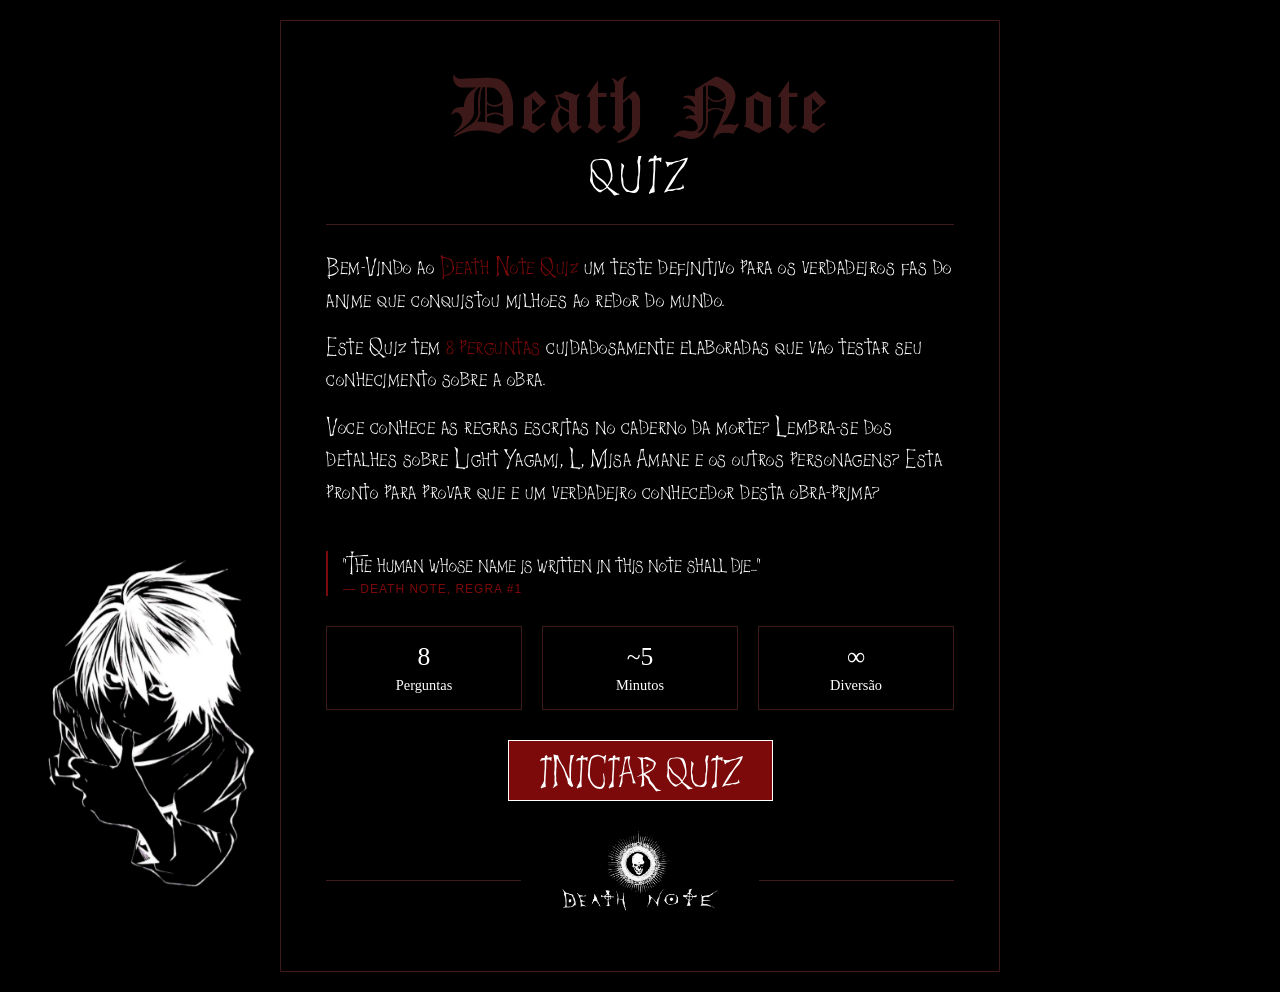
<file: index.html>
<!DOCTYPE html>
<html lang="pt-BR">
<head>
    <meta charset="UTF-8">
    <meta name="viewport" content="width=device-width, initial-scale=1.0">
    <title>Death Note Quiz</title>
    <link rel="stylesheet" href="css/style.css">
</head>
<body>

    <img src="BancoImgs/L-index.png" class="ilustracao-l" alt="L Lawliet">

    <div class="quiz-container">
        
        <header class="quiz-header">
            <h1 class="logo-death-note">Death Note</h1>
            <h2 class="subtitulo-quiz">QUIZ</h2>
        </header>

        <div class="linha-divisoria"></div>

        <main class="quiz-welcome">
            <div class="texto-introducao">
                <p>
                    Bem-Vindo ao <span class="destaque-vermelho-texto">Death Note Quiz</span> um teste definitivo para os verdadeiros fas do anime que conquistou milhoes ao redor do mundo.
                </p>
                <p>
                    Este Quiz tem <span class="destaque-vermelho-texto">8 perguntas</span> cuidadosamente elaboradas que vao testar seu conhecimento sobre a obra.
                </p>
                <p>
                    Voce conhece as regras escritas no caderno da morte? Lembra-se dos detalhes sobre Light Yagami, L, Misa Amane e os outros personagens? Esta pronto para provar que e um verdadeiro conhecedor desta obra-prima?
                </p>
            </div>

            <div class="citacao-regra">
                <p class="regra-texto">"The human whose name is written in this note shall die..."</p>
                <span class="regra-subtitulo">— DEATH NOTE, REGRA #1</span>
            </div>
        </main>

        <section class="info-grid">
            <div class="card-info">
                <span class="numero-info">8</span>
                <span class="label-info">Perguntas</span>
            </div>
            <div class="card-info">
                <span class="numero-info">~5</span>
                <span class="label-info">Minutos</span>
            </div>
            <div class="card-info">
                <span class="numero-info">∞</span>
                <span class="label-info">Diversão</span>
            </div>
        </section>

        <section class="section-action">
            <a href="quiz.html" class="btn-iniciar">INICIAR QUIZ</a>
        </section>

        <footer class="quiz-footer">
            <div class="linha-rodape"></div>
            <img src="BancoImgs/caveira.png" class="imagem-caveira-rodape" alt="Death Note">
            <div class="linha-rodape"></div>
        </footer>

    </div>

</body>
</html>
</file>
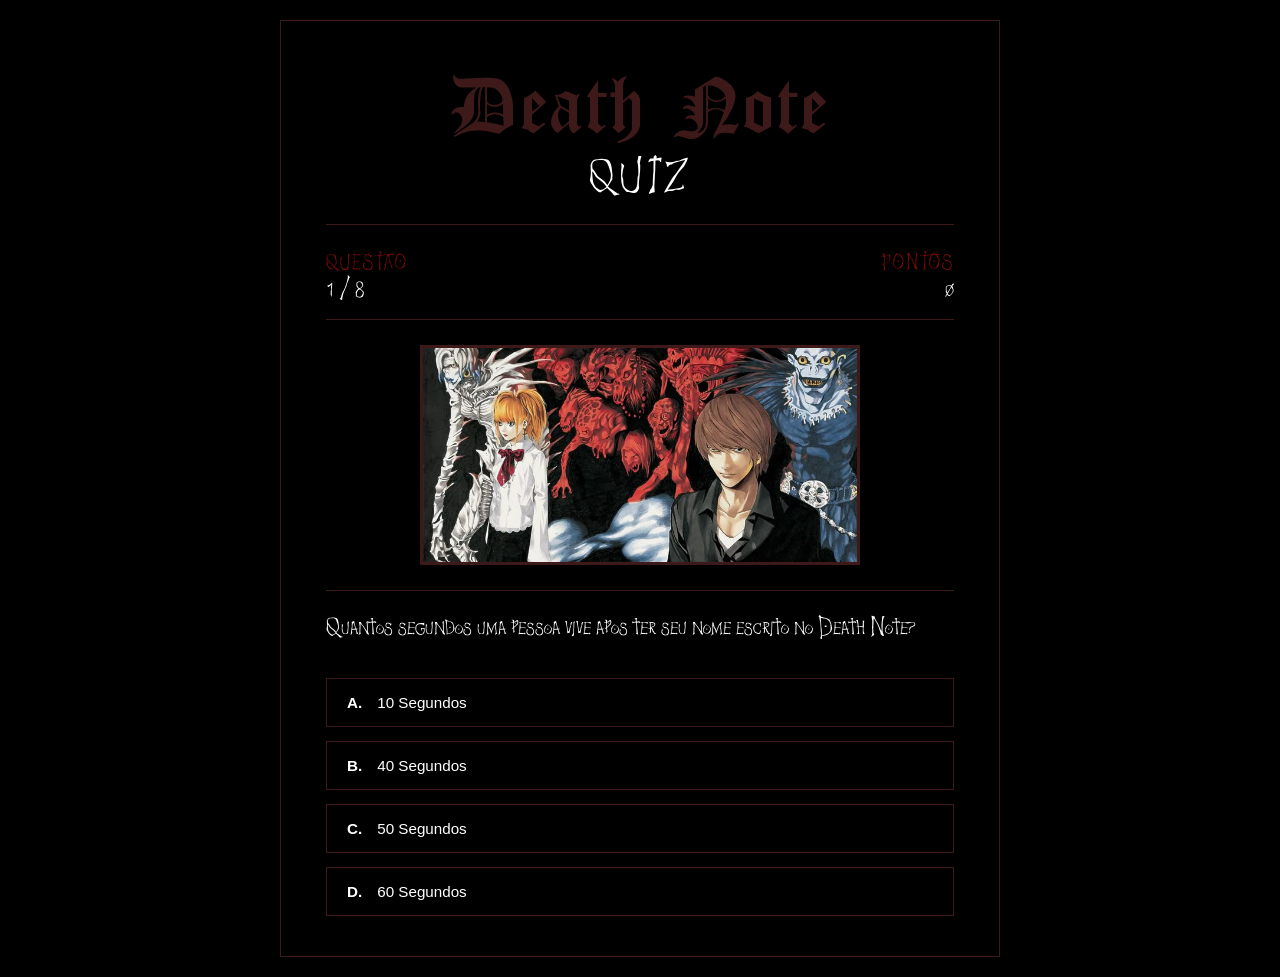
<file: quiz.html>
<!DOCTYPE html>
<html lang="pt-BR">
<head>
    <meta charset="UTF-8">
    <meta name="viewport" content="width=device-width, initial-scale=1.0">
    <title>Death Note - Quiz</title>
    <link rel="stylesheet" href="css/style.css">
    <link rel="stylesheet" href="css/quiz.css">
</head>
<body>

    <div class="quiz-container">
        
        <header class="quiz-header-interno">
            <h1 class="logo-death-note">Death Note</h1>
            <h2 class="subtitulo-quiz">QUIZ</h2>
        </header>

        <div class="linha-divisoria"></div>

        <div class="status-container">
            <div class="status-item">
                <span class="status-label">QUESTAO</span>
                <span id="numero-questao" class="status-valor">1 / 8</span>
            </div>
            <div class="status-item">
                <span class="status-label">PONTOS</span>
                <span id="valor-pontuacao" class="status-valor">0</span> 
            </div>
        </div>

        <div class="linha-divisoria" style="margin: 15px 0 25px 0;"></div>

        <div class="container-imagem-pergunta">
            <img id="imagem-pergunta" src="BancoImgs/questaoUm.jpeg" alt="Questão">
        </div>

        <div class="linha-divisoria" style="margin: 25px 0 20px 0;"></div>

        <p id="texto-pergunta" class="pergunta-texto-estilo">
            Carregando pergunta...
        </p>

        <div class="alternativas-grid">
            <button class="btn-opcao" onclick="verificarResposta(0)">
                <span class="letra">A.</span> <span class="texto-btn">Opção A</span>
            </button>
            <button class="btn-opcao" onclick="verificarResposta(1)">
                <span class="letra">B.</span> <span class="texto-btn">Opção B</span>
            </button>
            <button class="btn-opcao" onclick="verificarResposta(2)">
                <span class="letra">C.</span> <span class="texto-btn">Opção C</span>
            </button>
            <button class="btn-opcao" onclick="verificarResposta(3)">
                <span class="letra">D.</span> <span class="texto-btn">Opção D</span>
            </button>
        </div>
    </div>

    <script src="js/bdQuiz.js"></script>
    <script src="js/script.js"></script>
</body>
</html>
</file>
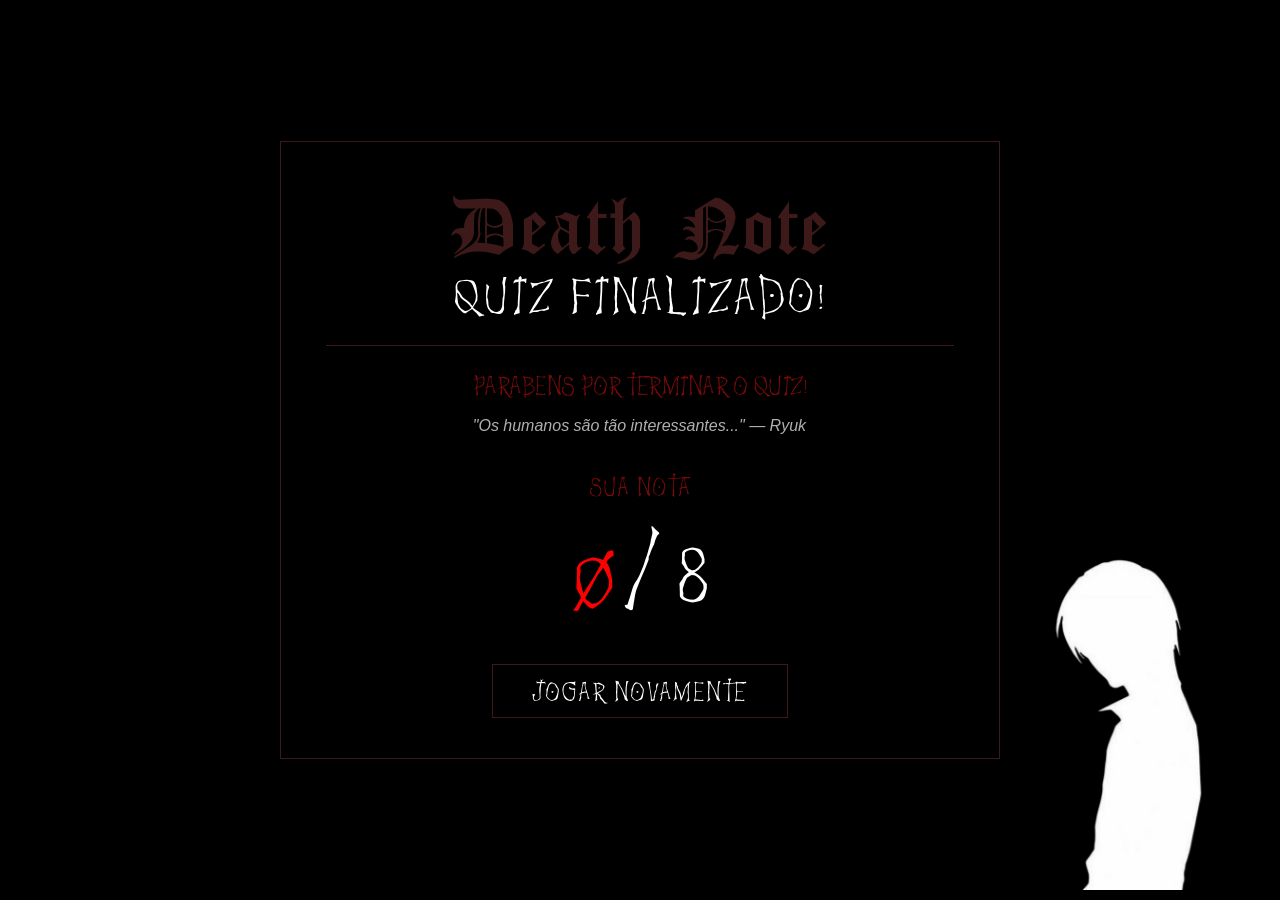
<file: resultado.html>
<!DOCTYPE html>
<html lang="pt-BR">
<head>
    <meta charset="UTF-8">
    <meta name="viewport" content="width=device-width, initial-scale=1.0">
    <title>Death Note - Resultado</title>
    <link rel="stylesheet" href="css/style.css">
    <link rel="stylesheet" href="css/resultado.css">
</head>
<body>

    <div class="quiz-container">
        <header class="resultado-header-interno">
            <h1 class="logo-death-note">Death Note</h1>
            <h2 class="subtitulo-quiz-finalizado">QUIZ FINALIZADO!</h2>
        </header>

        <div class="linha-divisoria"></div>

        <div class="resultado-bloco-textos">
            <div class="caixa-mensagem-final">
                <p class="texto-parabens">PARABENS POR TERMINAR O QUIZ!</p>
                <p id="frase-veredito" class="texto-frase-anime">"Eu serei o Deus do novo mundo!"</p>
            </div>

            <div class="caixa-score-final">
                <span class="label-sua-nota">SUA NOTA</span>
                <div class="valor-nota-final">
                    <span id="nota-acertos" class="num-vermelho-vivo">0</span>
                    <span class="barra-maximo">/ 8</span>
                </div>
            </div>

            <button class="btn-reiniciar" onclick="reiniciarQuiz()"> JOGAR NOVAMENTE </button>
        </div>
    </div>

    <img src="BancoImgs/light-FINAL.png" alt="Light Yagami" class="ilustracao-light-fixo">

    <script>
        window.onload = function() {
            const pontuacao = parseInt(localStorage.getItem("pontuacaoFinal")) || 0;
            document.getElementById("nota-acertos").innerText = pontuacao;

            const fraseElemento = document.getElementById("frase-veredito");
            if (pontuacao === 8) {
                fraseElemento.innerText = '"Eu serei o Deus do novo world!" — Light Yagami';
            } else if (pontuacao >= 5) {
                fraseElemento.innerText = '"Não importa o quão genial você seja, você sozinho não pode mudar o mundo." — L Lawliet';
            } else if (pontuacao >= 3) {
                fraseElemento.innerText = '"Arriscar a vida e desperdiçá-la totalmente em vão são duas coisas completamente diferentes." — L Lawliet';
            } else {
                fraseElemento.innerText = '"Os humanos são tão interessantes..." — Ryuk';
            }
        };

        function reiniciarQuiz() {
        localStorage.removeItem("pontuacaoFinal");
        localStorage.removeItem("historicoRespostas");
        window.location.href = "index.html";
    }
    </script>
</body>
</html>
</file>
<file: css/style.css>
/* as fontes adicionadas */
@font-face {
    font-family: 'CloisterBlack';
    src: url('../fonts/CloisterBlack.ttf') format('truetype');
    font-weight: normal;
    font-style: normal;
}

@font-face {
    font-family: 'DeathNoteFont';
    src: url('../fonts/Death Note.ttf') format('truetype');
    font-weight: normal;
    font-style: normal;
}

/* estilos gerais da página */
* {
    box-sizing: border-box;
    margin: 0;
    padding: 0;
}

body {
    background-color: #000000;
    color: #ffffff; /* cor do texto tudo branco */
    font-family: 'Arial', sans-serif;
    min-height: 100vh;
    display: flex;
    justify-content: center;
    align-items: center;
    overflow-x: hidden;
    position: relative;
    padding: 20px;
}

/* aqui é a imagem do L */
.ilustracao-l {
    position: fixed;
    bottom: 10px;
    /* Mudamos de 'left: 40px' para usar uma posição baseada na largura da tela (vw) */
    left: calc(50vw - 640px); 
    width: 300px; /* tamanho do bixinho */
    height: auto;
    z-index: 5;
    pointer-events: none; /* isso aqui faz não ter efeito quando passa o mouse em cima */
    transition: left 0.3s ease;
}

/* container principal */
.quiz-container {
    width: 100%;
    max-width: 720px;
    border: 1px solid #3E1919;
    background-color: #000000; 
    padding: 40px 45px;
    position: relative;
    z-index: 10;
}

/* aqui fica o cabeçalho/header */
.quiz-header {
    text-align: center;
}

.logo-death-note {
    font-family: 'CloisterBlack', serif;
    font-size: 5.2rem;
    color: #3E1919;
    font-weight: normal;
    line-height: 1;
    margin-bottom: 5px;
}

.subtitulo-quiz {
    font-family: 'DeathNoteFont', monospace;
    font-size: 2.5rem;
    color: #ffffff;
    letter-spacing: 4px;
    font-weight: normal;
}

.linha-divisoria {
    width: 100%;
    height: 1px;
    background-color: #3E1919;
    margin: 25px 0;
}

/* aqui é para os blocos de texto dentro do container */
.quiz-welcome {
    display: flex;
    flex-direction: column;
    gap: 24px;
}

.texto-introducao p {
    font-family: 'DeathNoteFont', sans-serif;
    font-size: 1.35rem; /* a fonte é bem compacta então aumentado um pouquinho */
    line-height: 1.5;
    color: #ffffff;
    margin-bottom: 15px;
    letter-spacing: 0.5px;
}

/* destaques texto */
.destaque-vermelho-texto {
    color: #7C0A0A;
}

/* estilização da regra 1 */
.citacao-regra {
    border-left: 2px solid #7C0A0A; /* Marcador vertical */
    padding-left: 15px;
    margin-top: 5px;
}

.regra-texto {
    font-family: 'DeathNoteFont', sans-serif;
    color: #ffffff;
    font-size: 1.3rem;
}

.regra-subtitulo {
    font-family: 'Arial', sans-serif;
    font-size: 0.75rem;
    color: #7C0A0A;
    letter-spacing: 1px;
    display: block;
    margin-top: 5px;
}

/* grid de informações = 3 bloquinhos */
.info-grid {
    display: grid;
    grid-template-columns: repeat(3, 1fr);
    gap: 20px;
    margin: 30px 0;
}

.card-info {
    border: 1px solid #3E1919;
    background: transparent;
    padding: 15px 10px;
    text-align: center;
    display: flex;
    flex-direction: column;
    gap: 5px;
}

.numero-info {
    font-family: 'Georgia', serif;
    font-size: 1.6rem;
    color: #ffffff;
}

.label-info {
    font-family: 'Georgia', serif;
    font-size: 0.9rem;
    color: #ffffff;
}

/* botão de iniciar o quiz */
.section-action {
    display: flex;
    justify-content: center;
    margin-bottom: 30px;
}

.btn-iniciar {
    display: inline-block;
    background-color: #7C0A0A;
    color: #ffffff;
    text-decoration: none;
    font-family: 'DeathNoteFont', monospace;
    font-size: 2.2rem;
    padding: 8px 30px;
    border: 1px solid #ffffff;
    text-align: center;
    transition: background 0.2s ease;
}

.btn-iniciar:hover {
    background-color: #a11212;
}

/* caveira lá de baixo */
.quiz-footer {
    display: flex;
    align-items: center;
    justify-content: space-between;
    gap: 20px;
    margin-top: 15px;
}

.linha-rodape {
    flex-grow: 1;
    height: 1px;
    background-color: #3E1919;
}

.imagem-caveira-rodape {
    height: 100px;
    width: auto;
    display: block;
    padding: 0 10px;
}



/* responsivo */
@media (max-width: 850px) {
    .ilustracao-l {
        display: none; /* tirando o l pra não ficar bugado */
        left: 15px;
        width: 240px;
    }
    .quiz-container {
        padding: 30px 20px;
    }
    .logo-death-note {
        font-size: 3.8rem;
    }
    .info-grid {
        grid-template-columns: 1fr;
        gap: 12px;
    }
}
</file>
<file: css/quiz.css>
.quiz-header-interno {
    text-align: center;
    margin-bottom: 5px;
}

/* area dos contadores atualizada com a fonte Death Note */
.status-container {
    display: flex;
    justify-content: space-between;
    margin-top: 15px;
    margin-bottom: 5px; 
}

.status-label {
    display: block;
    font-family: 'DeathNoteFont', sans-serif;
    font-size: 1.1rem; 
    color: #7C0A0A;
    letter-spacing: 2px;
}

.status-valor {
    font-family: 'DeathNoteFont', sans-serif;
    font-size: 1.6rem;
    color: #ffffff; /* define a cor dos valores dos status */
}

.status-item:last-child {
    text-align: right;
}

/* moldura das imagem */
.container-imagem-pergunta {
    width: 100%;
    display: flex;
    justify-content: center;
}

.container-imagem-pergunta img {
    width: 440px; /* largura fixa */
    height: 220px; /* altura fixa */
    border: 3px solid #3E1919; 
    object-fit: cover;
    display: block;
}

/* texto da pergunta */
.pergunta-texto-estilo {
    font-family: 'DeathNoteFont', sans-serif;
    font-size: 1.4rem;
    color: #ffffff;
    margin-bottom: 35px;
    line-height: 1.4;
}

/* alinhamento dos botões */
.alternativas-grid {
    display: flex;
    flex-direction: column;
    gap: 14px;
}

/* deixando as caixas de alternativas bonitinhas */
.btn-opcao {
    width: 100%;
    background: transparent;
    border: 1px solid #3E1919;
    color: #ffffff;
    padding: 15px 20px;
    text-align: left;
    display: flex;
    align-items: center;
    cursor: pointer;
    font-family: 'Arial', sans-serif; 
    font-size: 0.95rem;
    transition: background-color 0.2s ease, border-color 0.2s ease, transform 0.2s ease, box-shadow 0.2s ease;
}

.btn-opcao .letra {
    color: #ffffff;
    font-weight: bold;
    margin-right: 15px;
}

.btn-opcao:hover {
    background-color: #120505;
    border-color: #7C0A0A;
    transform: scale(1.015); 
    box-shadow: 0 0 10px rgba(124, 10, 10, 0.6);
}

/* O NEGOCIO DO JS PRA SABER SE É ERRADO OU CERTA */
.btn-opcao.correto {
    background-color: #0b240b !important;
    border-color: #00ff00 !important;
}

.btn-opcao.errado {
    background-color: #240b0b !important;
    border-color: #ff0000 !important;
}
</file>
<file: css/resultado.css>
.resultado-container {
    width: 100%;
    max-width: 720px; /* tamanho máximo do seu index pra ficarem parecidos */
    border: 1px solid #3E1919;
    background-color: #000000; 
    padding: 40px 45px;
    position: relative;
    z-index: 10;
    text-align: center;
}

.resultado-header-interno {
    text-align: center;
}

/* QUIZ FINALIZADOs */
.subtitulo-quiz-finalizado {
    font-family: 'DeathNoteFont', monospace;
    font-size: 2.5rem;
    color: #ffffff;
    letter-spacing: 4px;
    font-weight: normal;
    margin-top: 5px;
}

/* bloco que segura os textos */
.resultado-bloco-textos {
    display: flex;
    flex-direction: column;
    align-items: center;
    gap: 25px;
}

/* frase do anime */
.texto-parabens {
    font-family: 'DeathNoteFont', sans-serif;
    color: #7C0A0A; /* Mantendo o vermelho gótico padrão */
    font-size: 1.4rem;
    letter-spacing: 0.5px;
    margin-bottom: 15px;
}

.texto-frase-anime {
    font-family: 'Arial', sans-serif;
    font-style: italic;
    color: #b0b0b0;
    font-size: 1rem;
    line-height: 1.5;
}

/* area da pontuação */
.caixa-score-final {
    display: flex;
    flex-direction: column;
    align-items: center;
    margin: 10px 0;
}

.label-sua-nota {
    font-family: 'DeathNoteFont', sans-serif;
    color: #7C0A0A;
    font-size: 1.3rem;
    letter-spacing: 2px;
    margin-bottom: 10px;
}

.valor-nota-final {
    font-family: 'DeathNoteFont', sans-serif;
    display: flex;
    align-items: center;
    justify-content: center;
    gap: 15px;
}

.num-vermelho-vivo {
    font-size: 7.5rem;
    color: #ff0000;
    line-height: 1;
}

.barra-maximo {
    font-size: 5.5rem; /* tem que aumentar bem proporcionalmente ao numero vermelho */
    color: #ffffff;
    line-height: 1;
}

/* botão jogar novamente */
.btn-reiniciar {
    background: transparent;
    border: 1px solid #3E1919;
    color: #ffffff;
    font-family: 'DeathNoteFont', sans-serif;
    font-size: 1.4rem;
    padding: 12px 40px;
    cursor: pointer;
    letter-spacing: 2px;
    transition: all 0.2s ease;
}

.btn-reiniciar:hover {
    background-color: #120505;
    border-color: #7C0A0A;
    transform: scale(1.02);
    box-shadow: 0 0 12px rgba(124, 10, 10, 0.7);
}

/* imagem do light */
.ilustracao-light-fixo {
    position: fixed;
    bottom: 10px;
    /* Usa o mesmo cálculo do L no index, mas aplicado na propriedade right */
    right: calc(50vw - 640px); 
    width: 350px; /* Exatamente o mesmo tamanho padrão do L para manter o equilíbrio visual */
    height: auto;
    z-index: 5;
    pointer-events: none;
    transition: right 0.3s ease;
}

/* Responsivo */
@media (max-width: 850px) {
    .ilustracao-light-fixo {
        display: none;
    }
}
</file>
